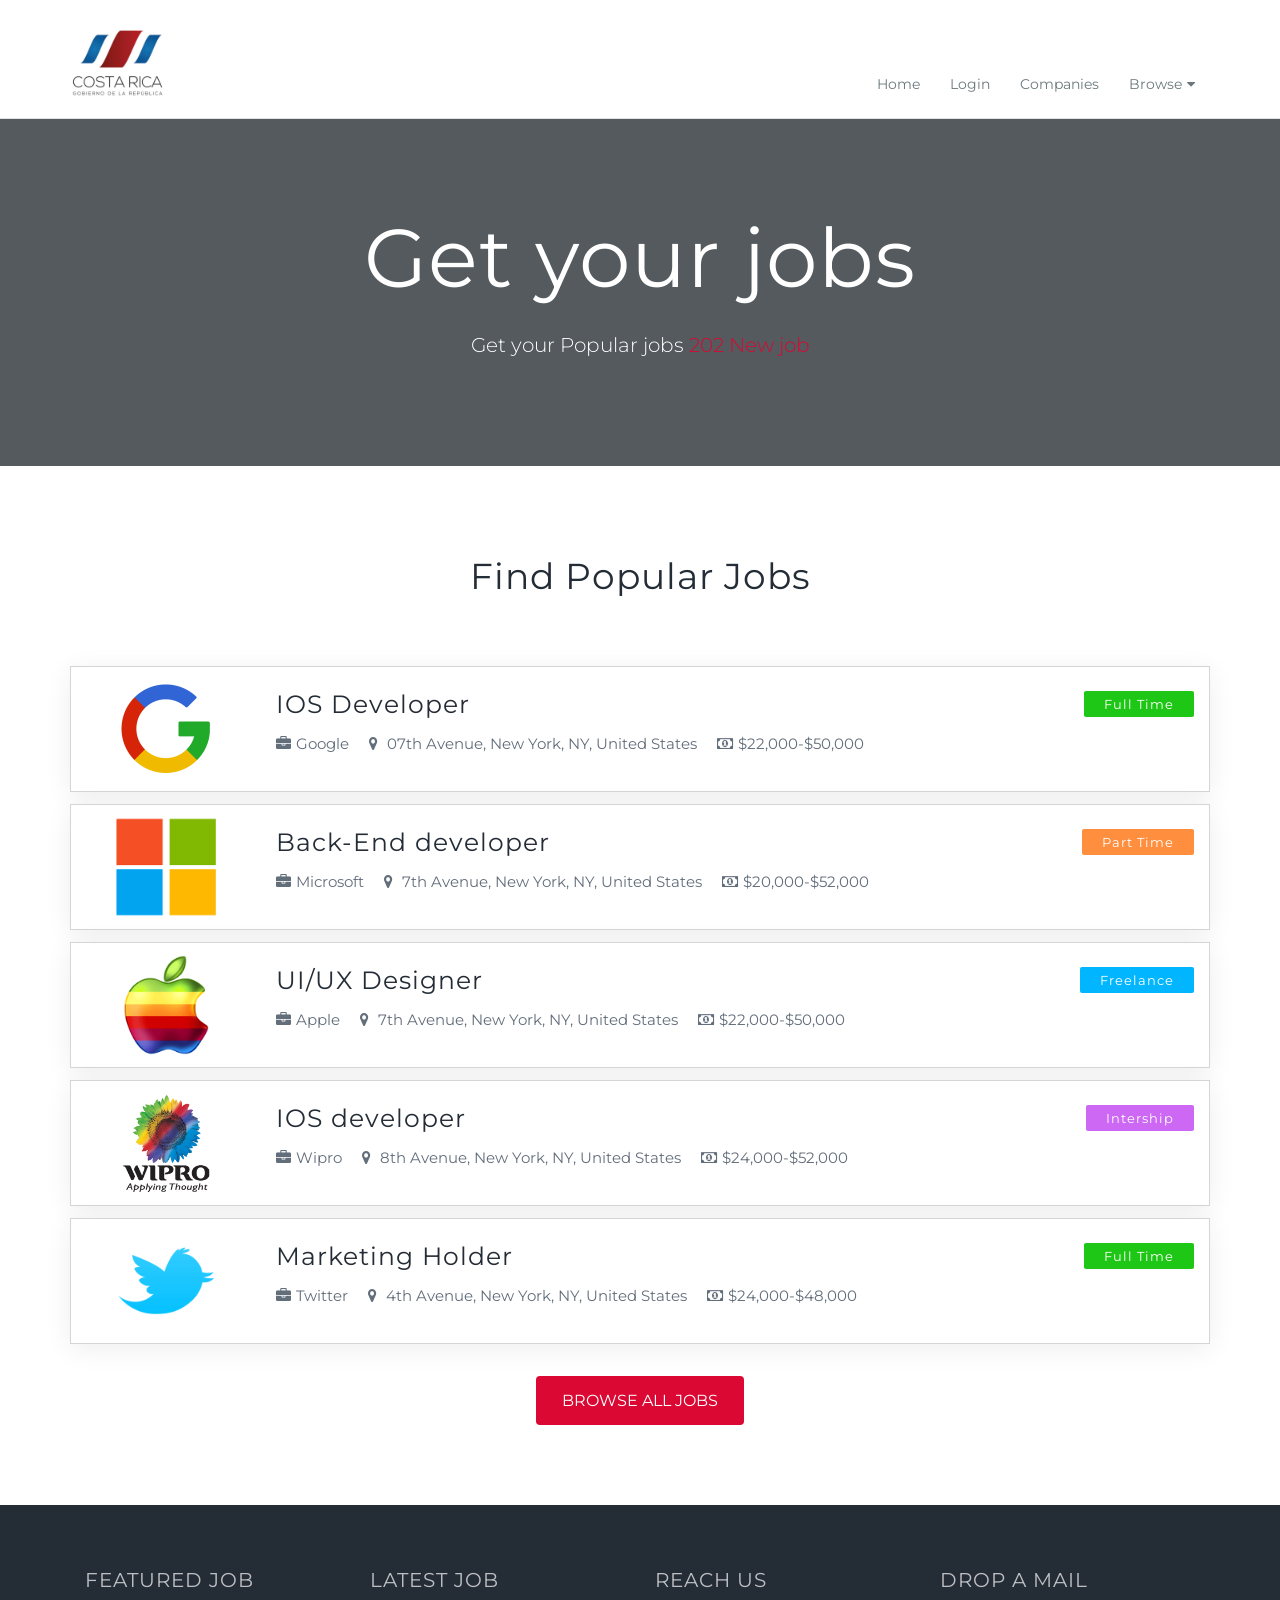
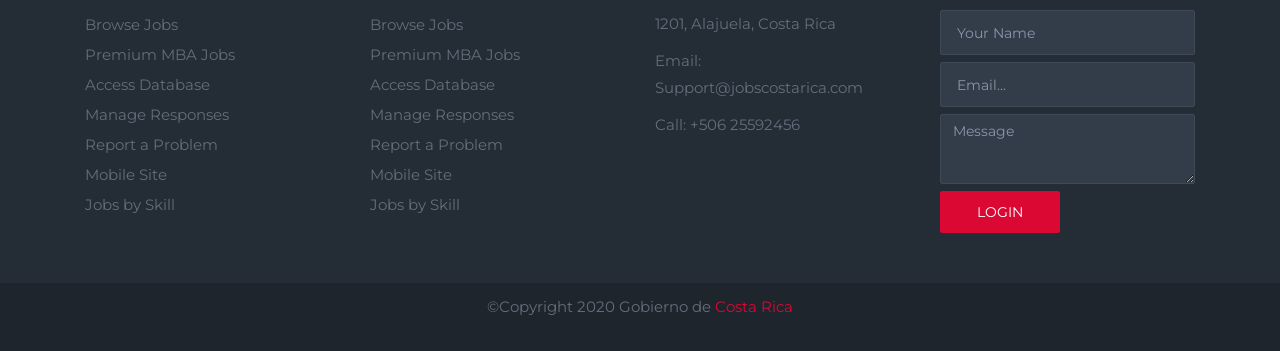
<file: companies.html>
<!doctype html>
<html class="no-js" lang="en">
    <head>
        <meta charset="utf-8">
        <meta http-equiv="X-UA-Compatible" content="IE=edge,chrome=1">
        <title>Trabaje en Costa Rica</title>
        <meta name="description" content="">
        <meta name="viewport" content="width=device-width, initial-scale=1">
		
        <!-- All Plugin Css --> 
		<link rel="stylesheet" href="css/plugins.css">
		
		<!-- Style & Common Css --> 
		<link rel="stylesheet" href="css/common.css">
        <link rel="stylesheet" href="css/main.css">
		<link rel="stylesheet" href="css/newcss.css">

    </head>
	
    <body>
	
		<!-- Navigation Start  -->
		<nav class="navbar navbar-default navbar-sticky bootsnav">

			<div class="container">      
				<!-- Start Header Navigation -->
				<div class="navbar-header">
					<button type="button" class="navbar-toggle" data-toggle="collapse" data-target="#navbar-menu">
						<i class="fa fa-bars"></i>
					</button>
					<a class="navbar-brand" href="index.html"><img src="img/costa_rica_gobierno.jpg" class="logo" alt=""></a>
				</div>
				<!-- End Header Navigation -->

				<!-- Collect the nav links, forms, and other content for toggling -->
				<div class="collapse navbar-collapse" id="navbar-menu">
					<ul class="nav navbar-nav navbar-right" data-in="fadeInDown" data-out="fadeOutUp">
							<li><a href="index.html">Home</a></li> 
							<li><a href="login.html">Login</a></li>
							<li><a href="companies.html">Companies</a></li> 
							<li class="dropdown">
								<a href="#" class="dropdown-toggle" data-toggle="dropdown">Browse</a>
								<ul class="dropdown-menu animated fadeOutUp" style="display: none; opacity: 1;">
									<li class="active"><a href="browse-job.html">Browse Jobs</a></li>
									<li><a href="company-detail.html">Job Detail</a></li>
									<li><a href="resume.html">Resume Detail</a></li>
								</ul>
							</li>
						</ul>
				</div><!-- /.navbar-collapse -->
			</div>   
		</nav>
		<!-- Navigation End  -->
	
    <!-- Main jumbotron for a primary marketing message or call to action -->
	<section class="inner-banner" style="backend:#242c36 url(https://via.placeholder.com/1920x600)no-repeat;">
		<div class="container">
			<div class="caption">
				<h2>Get your jobs</h2>
				<p>Get your Popular jobs <span>202 New job</span></p>
			</div>
		</div>
	</section>
	
	<section class="jobs">
		<div class="container">
			<div class="row heading">
				<h2>Find Popular Jobs</h2>
			</div>
			<div class="companies">
					<div class="company-list">
						<div class="row">
							<div class="col-md-2 col-sm-2">
								<div class="company-logo">
									<img src="img/google.png" class="img-responsive" alt="" />
								</div>
							</div>
							<div class="col-md-10 col-sm-10">
								<div class="company-content">
									<h3>IOS Developer<span class="full-time">Full Time</span></h3>
									<p><span class="company-name"><i class="fa fa-briefcase"></i>Google</span><span class="company-location"><i class="fa fa-map-marker"></i> 07th Avenue, New York, NY, United States</span><span class="package"><i class="fa fa-money"></i>$22,000-$50,000</span></p>
								</div>
							</div>
						</div>
					</div>
					
					<div class="company-list">
						<div class="row">
							<div class="col-md-2 col-sm-2">
								<div class="company-logo">
									<img src="img/microsoft.png" class="img-responsive" alt="" />
								</div>
							</div>
							<div class="col-md-10 col-sm-10">
								<div class="company-content">
									<h3>Back-End developer<span class="part-time">Part Time</span></h3>
									<p><span class="company-name"><i class="fa fa-briefcase"></i>Microsoft</span><span class="company-location"><i class="fa fa-map-marker"></i> 7th Avenue, New York, NY, United States</span><span class="package"><i class="fa fa-money"></i>$20,000-$52,000</span></p>
								</div>
							</div>
						</div>
					</div>
					
					<div class="company-list">
						<div class="row">
							<div class="col-md-2 col-sm-2">
								<div class="company-logo">
									<img src="img/apple.png" class="img-responsive" alt="" />
								</div>
							</div>
							<div class="col-md-10 col-sm-10">
								<div class="company-content">
									<h3>UI/UX Designer<span class="freelance">Freelance</span></h3>
									<p><span class="company-name"><i class="fa fa-briefcase"></i>Apple</span><span class="company-location"><i class="fa fa-map-marker"></i> 7th Avenue, New York, NY, United States</span><span class="package"><i class="fa fa-money"></i>$22,000-$50,000</span></p>
								</div>
							</div>
						</div>
					</div>
					
					<div class="company-list">
						<div class="row">
							<div class="col-md-2 col-sm-2">
								<div class="company-logo">
									<img src="img/wipro.png" class="img-responsive" alt="" />
								</div>
							</div>
							<div class="col-md-10 col-sm-10">
								<div class="company-content">
									<h3>IOS developer<span class="internship">Intership</span></h3>
									<p><span class="company-name"><i class="fa fa-briefcase"></i>Wipro</span><span class="company-location"><i class="fa fa-map-marker"></i> 8th Avenue, New York, NY, United States</span><span class="package"><i class="fa fa-money"></i>$24,000-$52,000</span></p>
								</div>
							</div>
						</div>
					</div>
					
					<div class="company-list">
						<div class="row">
							<div class="col-md-2 col-sm-2">
								<div class="company-logo">
									<img src="img/twitter.png" class="img-responsive" alt="" />
								</div>
							</div>
							<div class="col-md-10 col-sm-10">
								<div class="company-content">
									<h3>Marketing Holder<span class="full-time">Full Time</span></h3>
									<p><span class="company-name"><i class="fa fa-briefcase"></i>Twitter</span><span class="company-location"><i class="fa fa-map-marker"></i> 4th Avenue, New York, NY, United States</span><span class="package"><i class="fa fa-money"></i>$24,000-$48,000</span></p>
								</div>
							</div>
						</div>
					</div>
				</div>
			<div class="row">
				<input type="button" class="btn brows-btn" value="Browse All Jobs" />
			</div>
		</div>
	</section>



		<!-- footer start -->
		<footer>
			<div class="container">
				<div class="col-md-3 col-sm-6">
					<h4>Featured Job</h4>
					<ul>
						<li><a href="#">Browse Jobs</a></li>
						<li><a href="#">Premium MBA Jobs</a></li>
						<li><a href="#">Access Database</a></li>
						<li><a href="#">Manage Responses</a></li>
						<li><a href="#">Report a Problem</a></li>
						<li><a href="#">Mobile Site</a></li>
						<li><a href="#">Jobs by Skill</a></li>
					</ul>
				</div>

				<div class="col-md-3 col-sm-6">
					<h4>Latest Job</h4>
					<ul>
						<li><a href="#">Browse Jobs</a></li>
						<li><a href="#">Premium MBA Jobs</a></li>
						<li><a href="#">Access Database</a></li>
						<li><a href="#">Manage Responses</a></li>
						<li><a href="#">Report a Problem</a></li>
						<li><a href="#">Mobile Site</a></li>
						<li><a href="#">Jobs by Skill</a></li>
					</ul>
				</div>

				<div class="col-md-3 col-sm-6">
					<h4>Reach Us</h4>
					<address>
						<ul>
							<li>1201, Alajuela, Costa Rica<br>
							</li>
							<li>Email: Support@jobscostarica.com</li>
							<li>Call: +506 25592456</li>
						</ul>
					</address>
				</div>

				<div class="col-md-3 col-sm-6">
					<h4>Drop A Mail</h4>
					<form>
						<input type="text" class="form-control input-lg" placeholder="Your Name">
						<input type="text" class="form-control input-lg" placeholder="Email...">
						<textarea class="form-control" placeholder="Message"></textarea>
						<button type="submit" class="btn btn-primary">Login</button>
					</form>
				</div>


			</div>
			<div class="copy-right">
				<p>&copy;Copyright 2020 Gobierno de <a href="https://www.presidencia.go.cr/">Costa Rica</a></p>
			</div>
		</footer>
		 
		<script type="text/javascript" src="js/jquery.min.js"></script>
		<script src="js/bootstrap.min.js"></script>
		<script type="text/javascript" src="js/owl.carousel.min.js"></script>
		<script src="js/bootsnav.js"></script>
		<script src="js/main.js"></script>
    </body>
</html>
</file>
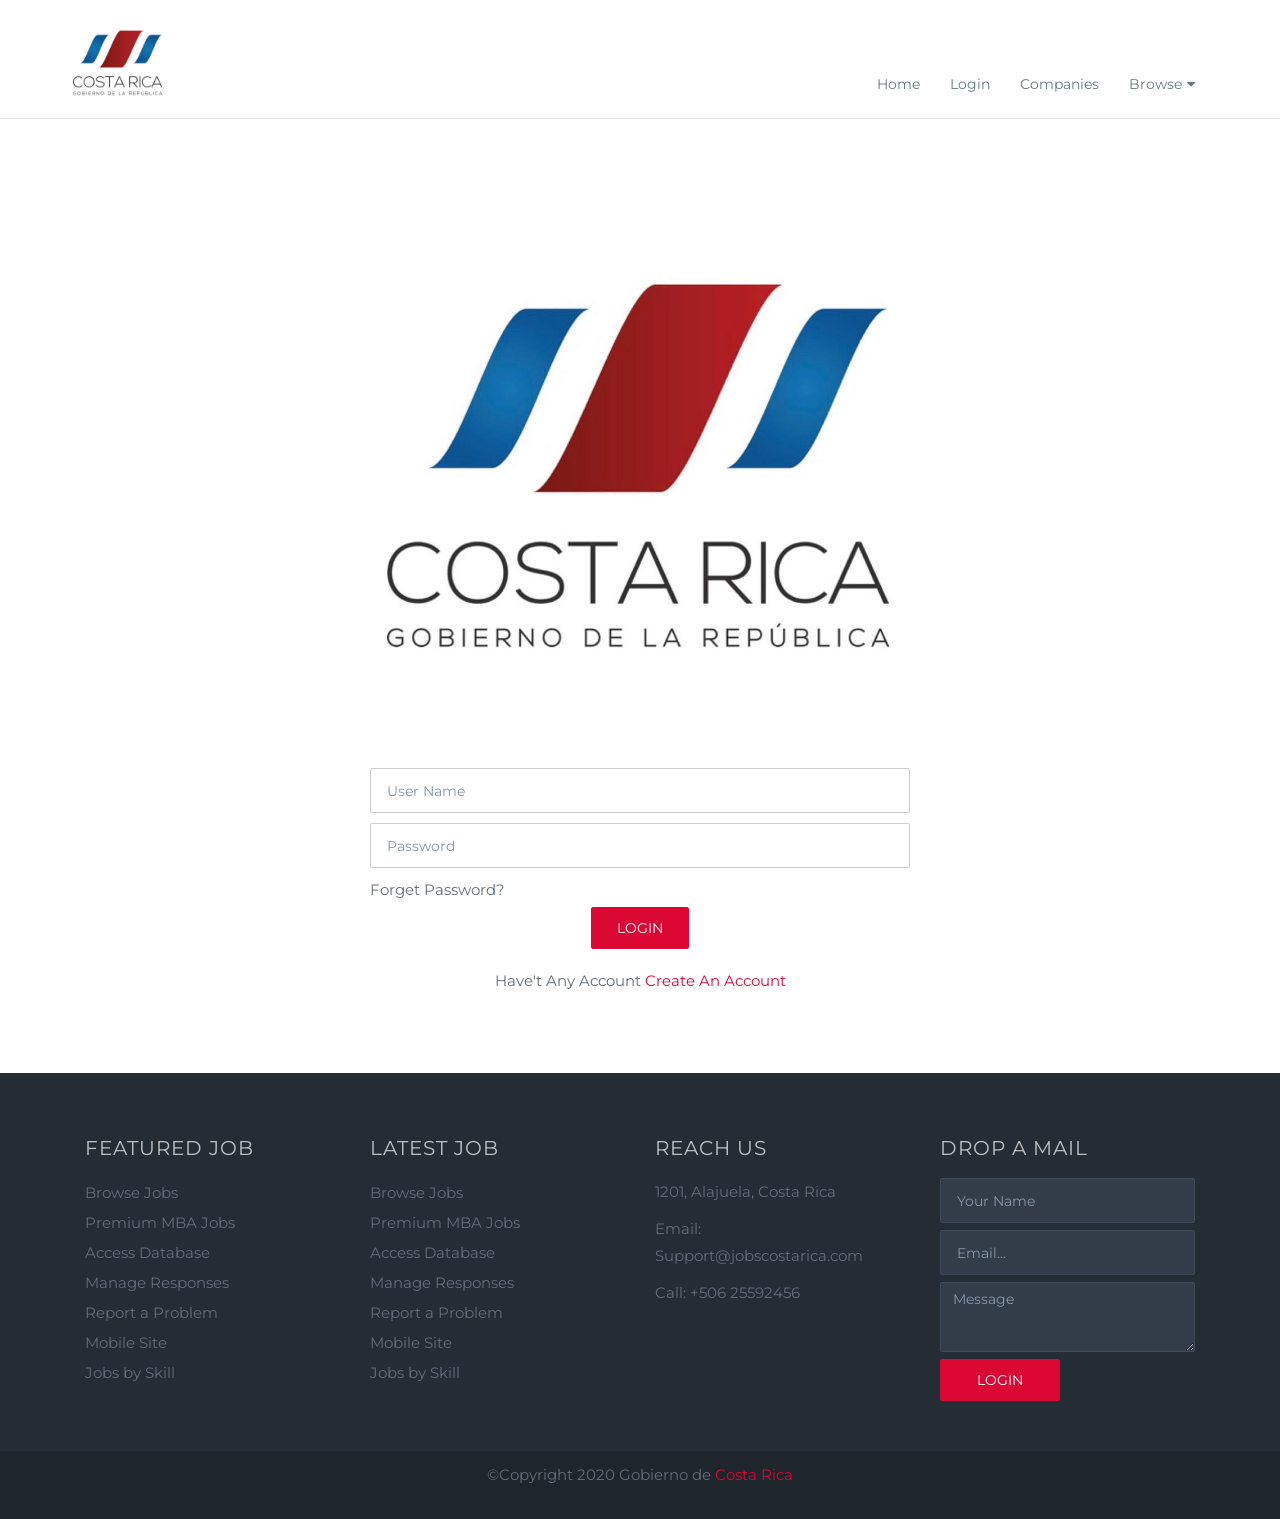
<file: login.html>
<!doctype html>
<html class="no-js" lang="en">
    <head>
        <meta charset="utf-8">
        <meta http-equiv="X-UA-Compatible" content="IE=edge,chrome=1">
        <title>Trabaje en Costa Rica</title>
        <meta name="description" content="">
        <meta name="viewport" content="width=device-width, initial-scale=1">
		
        <!-- All Plugin Css --> 
		<link rel="stylesheet" href="css/plugins.css">
		
		<!-- Style & Common Css --> 
		<link rel="stylesheet" href="css/common.css">
        <link rel="stylesheet" href="css/main.css">
		<link rel="stylesheet" href="css/newcss.css">

    </head>
	
    <body>
	
		<!-- Navigation Start  -->
		<nav class="navbar navbar-default navbar-sticky bootsnav">

			<div class="container">      
				<!-- Start Header Navigation -->
				<div class="navbar-header">
					<button type="button" class="navbar-toggle" data-toggle="collapse" data-target="#navbar-menu">
						<i class="fa fa-bars"></i>
					</button>
					<a class="navbar-brand" href="index.html"><img src="img/costa_rica_gobierno.jpg" class="logo" alt=""></a>
				</div>
				<!-- End Header Navigation -->

				<!-- Collect the nav links, forms, and other content for toggling -->
				<div class="collapse navbar-collapse" id="navbar-menu">
					<ul class="nav navbar-nav navbar-right" data-in="fadeInDown" data-out="fadeOutUp">
							<li><a href="index.html">Home</a></li> 
							<li><a href="login.html">Login</a></li>
							<li><a href="companies.html">Companies</a></li> 
							<li class="dropdown">
								<a href="#" class="dropdown-toggle" data-toggle="dropdown">Browse</a>
								<ul class="dropdown-menu animated fadeOutUp" style="display: none; opacity: 1;">
									<li class="active"><a href="browse-job.html">Browse Jobs</a></li>
									<li><a href="company-detail.html">Job Detail</a></li>
									<li><a href="resume.html">Resume Detail</a></li>
								</ul>
							</li>
						</ul>
				</div><!-- /.navbar-collapse -->
			</div>   
		</nav>
		<!-- Navigation End  -->
		
		<!-- login section start -->
		<section class="login-wrapper">
			<div class="container">
				<div class="col-md-6 col-sm-8 col-md-offset-3 col-sm-offset-2">
					<form>
						<img class="img-responsive" alt="logo" src="img/costa_rica_gobierno.jpg">
						<input type="text" class="form-control input-lg" placeholder="User Name">
						<input type="password" class="form-control input-lg" placeholder="Password">
						<label><a href="">Forget Password?</a></label>
						<button type="submit" class="btn btn-primary">Login</button>
						<p>Have't Any Account <a href="">Create An Account</a></p>
					</form>
				</div>
			</div>
		</section>
		<!-- login section End -->	
		
		<!-- footer start -->
		<footer>
			<div class="container">
				<div class="col-md-3 col-sm-6">
					<h4>Featured Job</h4>
					<ul>
						<li><a href="#">Browse Jobs</a></li>
						<li><a href="#">Premium MBA Jobs</a></li>
						<li><a href="#">Access Database</a></li>
						<li><a href="#">Manage Responses</a></li>
						<li><a href="#">Report a Problem</a></li>
						<li><a href="#">Mobile Site</a></li>
						<li><a href="#">Jobs by Skill</a></li>
					</ul>
				</div>

				<div class="col-md-3 col-sm-6">
					<h4>Latest Job</h4>
					<ul>
						<li><a href="#">Browse Jobs</a></li>
						<li><a href="#">Premium MBA Jobs</a></li>
						<li><a href="#">Access Database</a></li>
						<li><a href="#">Manage Responses</a></li>
						<li><a href="#">Report a Problem</a></li>
						<li><a href="#">Mobile Site</a></li>
						<li><a href="#">Jobs by Skill</a></li>
					</ul>
				</div>

				<div class="col-md-3 col-sm-6">
					<h4>Reach Us</h4>
					<address>
						<ul>
							<li>1201, Alajuela, Costa Rica<br>
							</li>
							<li>Email: Support@jobscostarica.com</li>
							<li>Call: +506 25592456</li>
						</ul>
					</address>
				</div>

				<div class="col-md-3 col-sm-6">
					<h4>Drop A Mail</h4>
					<form>
						<input type="text" class="form-control input-lg" placeholder="Your Name">
						<input type="text" class="form-control input-lg" placeholder="Email...">
						<textarea class="form-control" placeholder="Message"></textarea>
						<button type="submit" class="btn btn-primary">Login</button>
					</form>
				</div>


			</div>
			<div class="copy-right">
				<p>&copy;Copyright 2020 Gobierno de <a href="https://www.presidencia.go.cr/">Costa Rica</a></p>
			</div>
		</footer>
		 
		<script type="text/javascript" src="js/jquery.min.js"></script>
		<script src="js/bootstrap.min.js"></script>
		<script type="text/javascript" src="js/owl.carousel.min.js"></script>
		<script src="js/bootsnav.js"></script>
		<script src="js/main.js"></script>
    </body>
</html>
</file>
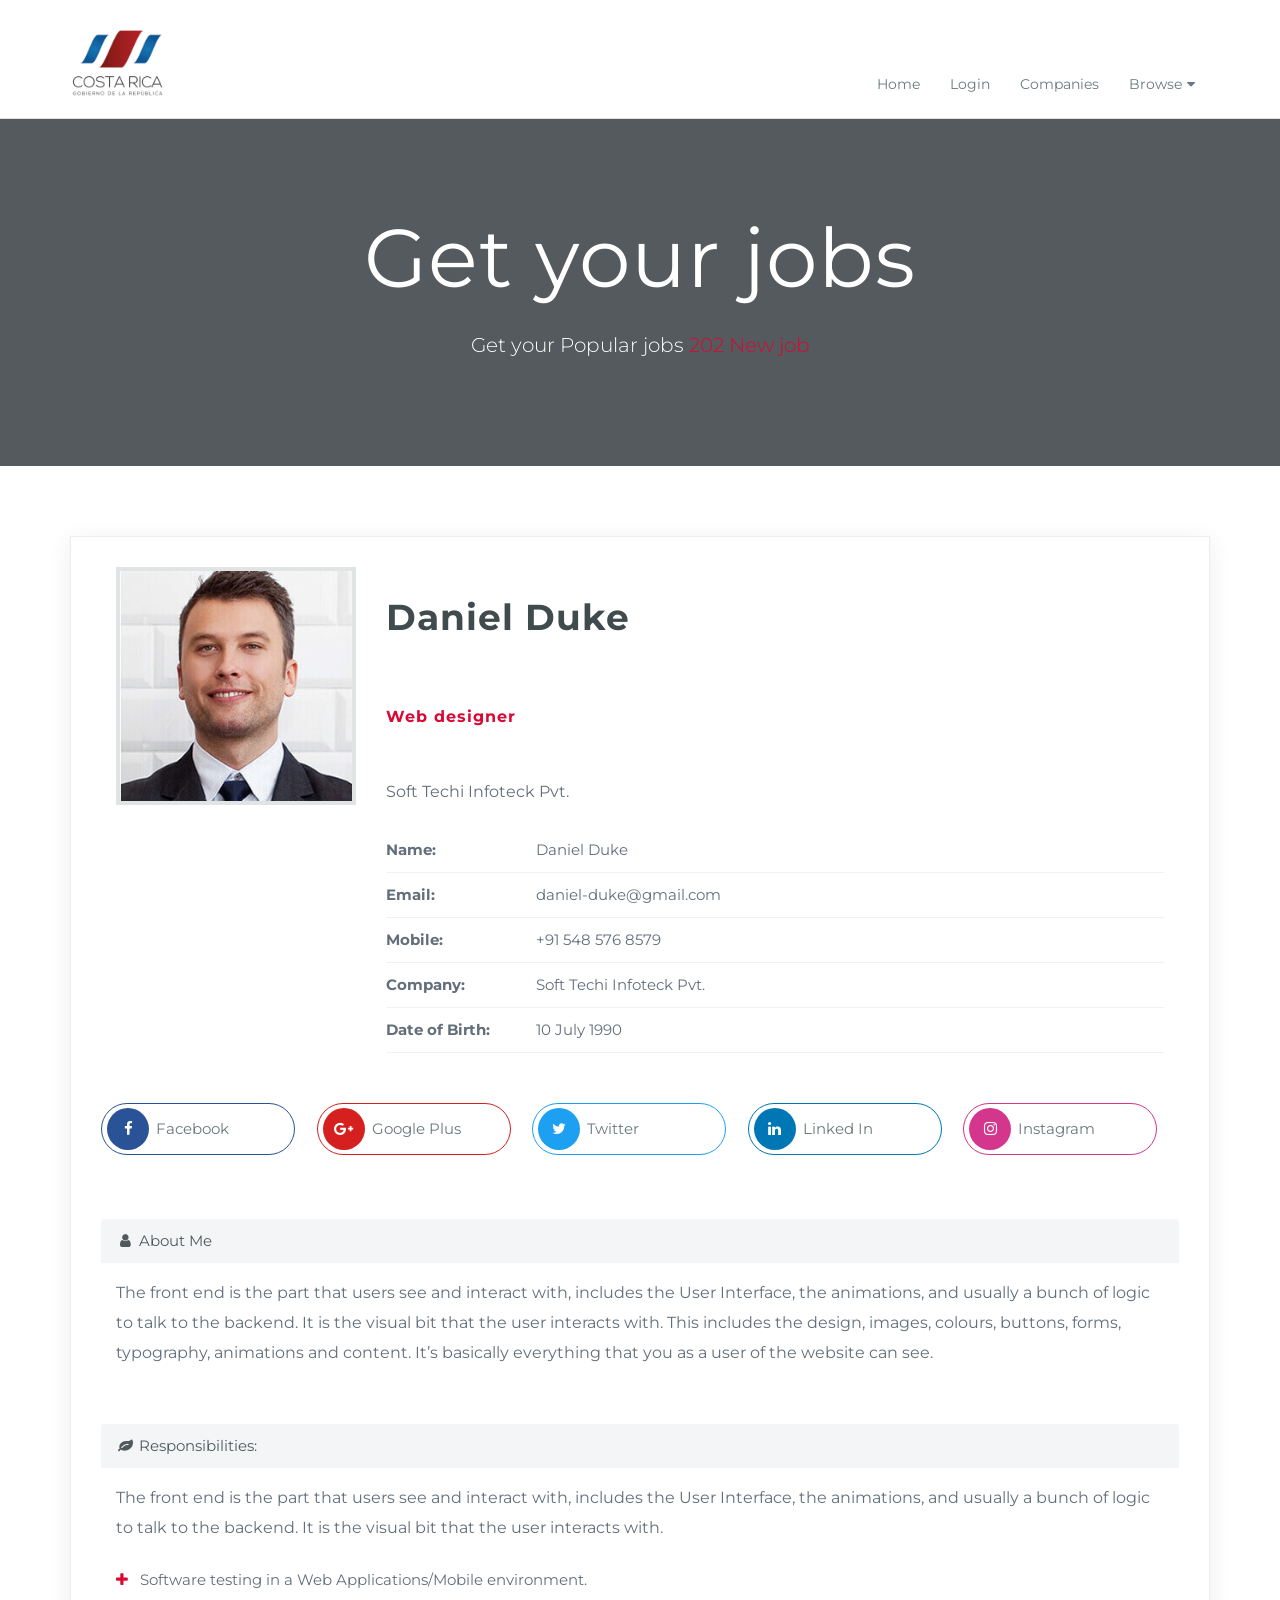
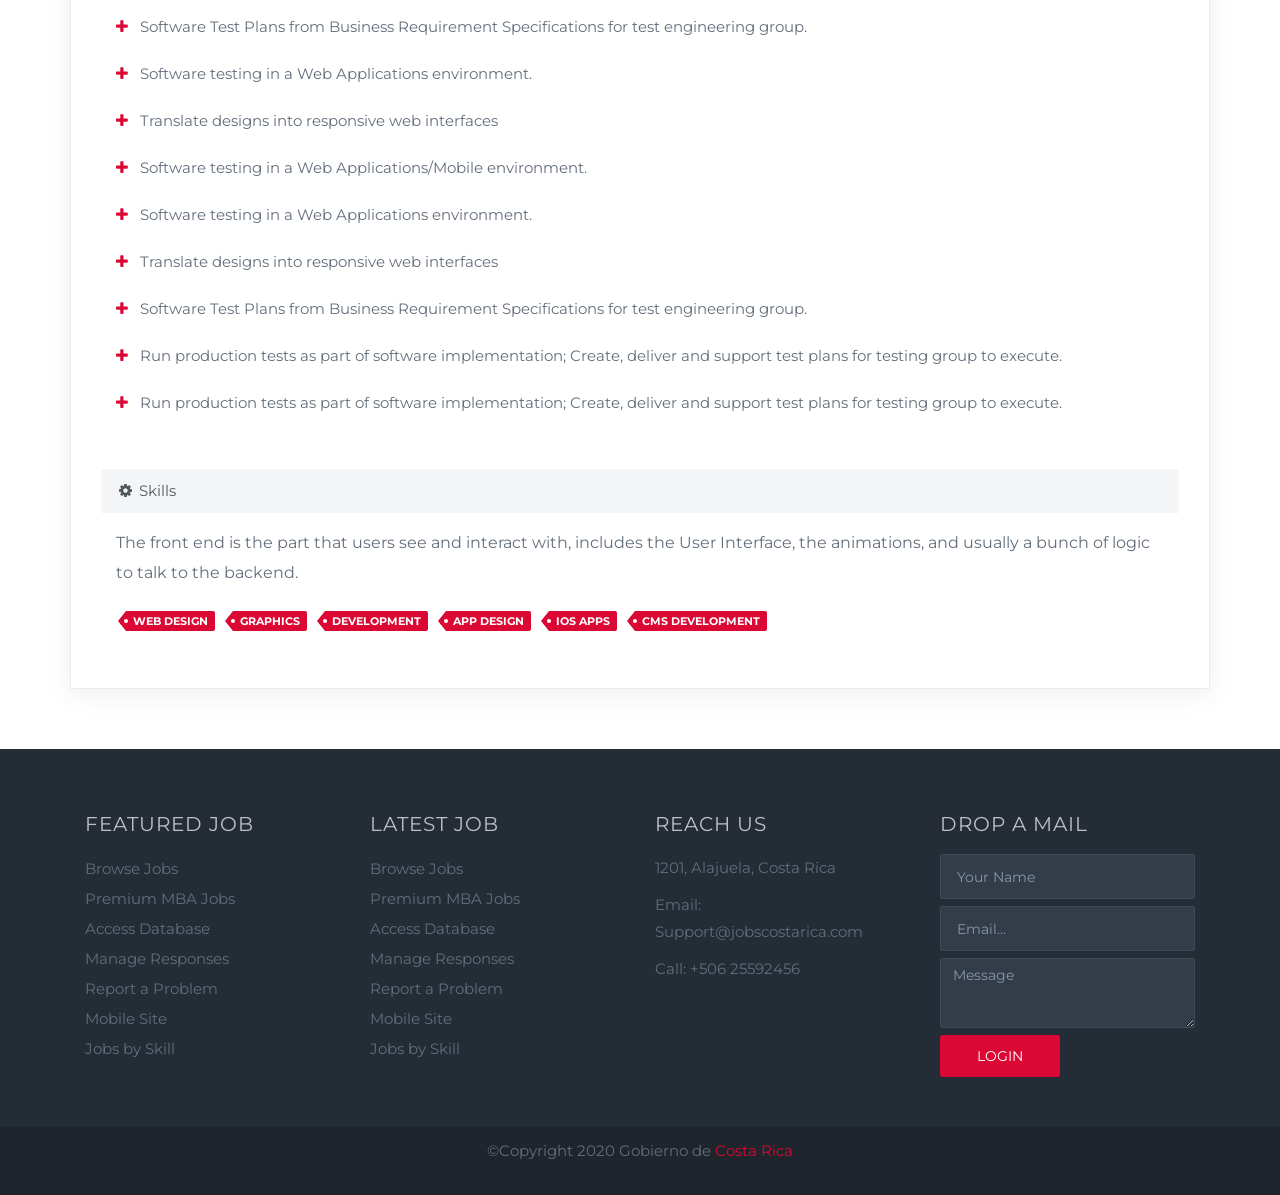
<file: resume.html>
<!doctype html>
<html class="no-js" lang="en">
    <head>
        <meta charset="utf-8">
        <meta http-equiv="X-UA-Compatible" content="IE=edge,chrome=1">
        <title>Trabaje en Costa Rica</title>
        <meta name="description" content="">
        <meta name="viewport" content="width=device-width, initial-scale=1">
		
        <!-- All Plugin Css --> 
		<link rel="stylesheet" href="css/plugins.css">
		
		<!-- Style & Common Css --> 
		<link rel="stylesheet" href="css/common.css">
        <link rel="stylesheet" href="css/main.css">
		<link rel="stylesheet" href="css/newcss.css">

    </head>
	
    <body>

		<!-- Navigation Start  -->
		<nav class="navbar navbar-default navbar-sticky bootsnav">

			<div class="container">      
				<!-- Start Header Navigation -->
				<div class="navbar-header">
					<button type="button" class="navbar-toggle" data-toggle="collapse" data-target="#navbar-menu">
						<i class="fa fa-bars"></i>
					</button>
					<a class="navbar-brand" href="index.html"><img src="img/costa_rica_gobierno.jpg" class="logo" alt=""></a>
				</div>
				<!-- End Header Navigation -->

				<!-- Collect the nav links, forms, and other content for toggling -->
				<div class="collapse navbar-collapse" id="navbar-menu">
					<ul class="nav navbar-nav navbar-right" data-in="fadeInDown" data-out="fadeOutUp">
							<li><a href="index.html">Home</a></li> 
							<li><a href="login.html">Login</a></li>
							<li><a href="companies.html">Companies</a></li> 
							<li class="dropdown">
								<a href="#" class="dropdown-toggle" data-toggle="dropdown">Browse</a>
								<ul class="dropdown-menu animated fadeOutUp" style="display: none; opacity: 1;">
									<li class="active"><a href="browse-job.html">Browse Jobs</a></li>
									<li><a href="company-detail.html">Job Detail</a></li>
									<li><a href="resume.html">Resume Detail</a></li>
								</ul>
							</li>
						</ul>
				</div><!-- /.navbar-collapse -->
			</div>   
		</nav>
		<!-- Navigation End  -->

		<!-- Main jumbotron for a primary marketing message or call to action -->
		<section class="inner-banner" style="backend:#242c36 url(https://via.placeholder.com/1920x600)no-repeat;">
			<div class="container">
				<div class="caption">
					<h2>Get your jobs</h2>
					<p>Get your Popular jobs <span>202 New job</span></p>
				</div>
			</div>
		</section>


		<section class="profile-detail">
			<div class="container">
				<div class="col-md-12">
					<div class="row">
						<div class="basic-information">
							<div class="col-md-3 col-sm-3">
							 <img src="img/user.jpg" alt="" class="img-responsive">
							</div>
							<div class="col-md-9 col-sm-9">
								<div class="profile-content">
										<h2>Daniel Duke<span>Web designer</span></h2>
										<p>Soft Techi Infoteck Pvt.</p>
										<ul class="information">
											<li><span>Name:</span>Daniel Duke</li>
											<li><span>Email:</span>daniel-duke@gmail.com</li>
											<li><span>Mobile:</span>+91 548 576 8579</li>
											<li><span>Company:</span>Soft Techi Infoteck Pvt.</li>
											<li><span>Date of Birth:</span>10 July 1990</li>
										</ul>
									</div>
								</div>
							<ul class="social">
								<li><a href="" class="facebook"><i class="fa fa-facebook"></i>Facebook</a></li>
								<li><a href="" class="google"><i class="fa fa-google-plus"></i>Google Plus</a></li>
								<li><a href="" class="twitter"><i class="fa fa-twitter"></i>Twitter</a></li>
								<li><a href="" class="linkedin"><i class="fa fa-linkedin"></i>Linked In</a></li>
								<li><a href="" class="instagram"><i class="fa fa-instagram"></i>Instagram</a></li>
							</ul>
							<div class="panel panel-default">
								<div class="panel-heading">
									<i class="fa fa-user fa-fw"></i> About Me
								</div>
													<!-- /.panel-heading -->
								<div class="panel-body">
								<p>The front end is the part that users see and interact with, includes the User Interface, the animations, and usually a bunch of logic to talk to the backend. It is the visual bit that the user interacts with. This includes the design, images, colours, buttons, forms, typography, animations and content. It’s basically everything that you as a user of the website can see.</p>	
								</div>
							</div>
							
							<div class="panel panel-default">
								<div class="panel-heading">
									<i class="fa fa-leaf fa-fw"></i> Responsibilities:
								</div>
													<!-- /.panel-heading -->
								<div class="panel-body">
								<p>The front end is the part that users see and interact with, includes the User Interface, the animations, and usually a bunch of logic to talk to the backend. It is the visual bit that the user interacts with.</p>	
								<ul>
									<li>Software testing in a Web Applications/Mobile environment.</li>
									<li>Software Test Plans from Business Requirement Specifications for test engineering group.</li>
									<li>Software testing in a Web Applications environment.</li>
									<li>Translate designs into responsive web interfaces</li>
									<li>Software testing in a Web Applications/Mobile environment.</li>
									<li>Software testing in a Web Applications environment.</li>
									<li>Translate designs into responsive web interfaces</li>
									<li>Software Test Plans from Business Requirement Specifications for test engineering group.</li>
									<li>Run production tests as part of software implementation; Create, deliver and support test plans for testing group to execute.</li>
									<li>Run production tests as part of software implementation; Create, deliver and support test plans for testing group to execute.</li>
								</ul>
								</div>
							</div>
							
							<div class="panel panel-default">
								<div class="panel-heading">
									<i class="fa fa-cog fa-fw"></i> Skills
								</div>
													<!-- /.panel-heading -->
								<div class="panel-body">
								<p>The front end is the part that users see and interact with, includes the User Interface, the animations, and usually a bunch of logic to talk to the backend.</p>	
								<span class="service-tag">Web Design</span>
								<span class="service-tag">Graphics</span>
								<span class="service-tag">Development</span>
								<span class="service-tag">App design</span>
								<span class="service-tag">IOS Apps</span>
								<span class="service-tag">CMS Development</span>
								</div>
							</div>
						</div>
					</div>
				</div>
			</div>
		</section>

		<!-- footer start -->
		<footer>
			<div class="container">
				<div class="col-md-3 col-sm-6">
					<h4>Featured Job</h4>
					<ul>
						<li><a href="#">Browse Jobs</a></li>
						<li><a href="#">Premium MBA Jobs</a></li>
						<li><a href="#">Access Database</a></li>
						<li><a href="#">Manage Responses</a></li>
						<li><a href="#">Report a Problem</a></li>
						<li><a href="#">Mobile Site</a></li>
						<li><a href="#">Jobs by Skill</a></li>
					</ul>
				</div>

				<div class="col-md-3 col-sm-6">
					<h4>Latest Job</h4>
					<ul>
						<li><a href="#">Browse Jobs</a></li>
						<li><a href="#">Premium MBA Jobs</a></li>
						<li><a href="#">Access Database</a></li>
						<li><a href="#">Manage Responses</a></li>
						<li><a href="#">Report a Problem</a></li>
						<li><a href="#">Mobile Site</a></li>
						<li><a href="#">Jobs by Skill</a></li>
					</ul>
				</div>

				<div class="col-md-3 col-sm-6">
					<h4>Reach Us</h4>
					<address>
						<ul>
							<li>1201, Alajuela, Costa Rica<br>
							</li>
							<li>Email: Support@jobscostarica.com</li>
							<li>Call: +506 25592456</li>
						</ul>
					</address>
				</div>

				<div class="col-md-3 col-sm-6">
					<h4>Drop A Mail</h4>
					<form>
						<input type="text" class="form-control input-lg" placeholder="Your Name">
						<input type="text" class="form-control input-lg" placeholder="Email...">
						<textarea class="form-control" placeholder="Message"></textarea>
						<button type="submit" class="btn btn-primary">Login</button>
					</form>
				</div>


			</div>
			<div class="copy-right">
				<p>&copy;Copyright 2020 Gobierno de <a href="https://www.presidencia.go.cr/">Costa Rica</a></p>
			</div>
		</footer>
		 
		<script type="text/javascript" src="js/jquery.min.js"></script>
		<script src="js/bootstrap.min.js"></script>
		<script type="text/javascript" src="js/owl.carousel.min.js"></script>
		<script src="js/bootsnav.js"></script>
		<script src="js/main.js"></script>
    </body>
</html>
</file>
<file: css/main.css>
/*------------------------------------------------------------------

Project:	Jober Desk
Version:	1.0
Last change:	7/08/17
Primary use:	Online Job Portal Theme
-------------------------------------------------------------------*/
@import url('https://fonts.googleapis.com/css?family=Montserrat:300,300i,400,400i,500,600,700');

/* ==========================================================================
   Author's custom styles
   ========================================================================== */
body {
    background: #ffffff;
    font-family: 'Montserrat', sans-serif;
    font-size: 15px;
    color: #636e7b;
}

section {
    padding: 70px 0px 60px 0px;
}

h1, h2, h3, h4, h5, h6 {
    color: #242c36;
    margin: 0 0 15px 0;
    letter-spacing: 1px;
    font-weight: bold;
}

.dark {
    background: #f4f5f7;
}

.form-control {
    border: 1px solid #ccc;
    border-radius: 2px;
    height: 45px;
    margin-bottom: 10px;
    box-shadow: none;
    font-size: 14px;
}

.btn-primary, .btn-primary:hover, .btn-primary:focus, .btn-primary.focus, .btn-primary:active, .btn-primary.active, .open > .dropdown-toggle.btn-primary {
    color: #fff;
    background-color: #da0833;
    border-color: #da0833;
    text-transform: uppercase;
    border-radius: 2px;
    box-shadow: none;
    padding: 10px 25px;
}

.form-control::-moz-placeholder {
    color: #8796a9;
    opacity: 1
}

.form-control:-ms-input-placeholder {
    color: #8796a9
}

.form-control::-webkit-input-placeholder {
    color: #8796a9
}

/*---------------Navigation Start-----------------*/
nav.navbar.bootsnav ul.nav > li > a {
    color: #6b797c;
    font-weight: 400;
    font-size: 14.2px;
    font-family: 'Montserrat', sans-serif;
    background-color: transparent !important;
}

nav.navbar.bootsnav ul.nav > li > a:hover {
    color: #da0833;
}

nav.navbar.bootsnav ul.nav > li.active > a {
    color: #da0833;
}

@media (min-width: 1024px) {
    nav.navbar li.dropdown ul.dropdown-menu {
        border-top: solid 5px #da0833 !important;
    }
}

/*-------------------Banner Start-----------------------*/
.main-banner {
    background-size: cover !important;
    background-position: center !important;
    padding: 14% 0;
    position: relative;
    text-align: center;
    color: #ffffff;
    margin: 0;
}

.main-banner .caption {
    position: relative;
}

.main-banner h2 {
    color: #ffffff;
    font-weight: 400;
    display: block;
    margin-bottom: 25px;
}

.main-banner:before {
    content: "";
    display: block;
    top: 0;
    bottom: 0;
    left: 0;
    right: 0;
    position: absolute;
    background: rgba(12, 20, 25, 0.3);
}

fieldset {
    margin-top: 52px;
    background: rgba(255, 255, 255, 0.3);
    padding: 20px 20px 10px 20px;
}

fieldset .no-pad {
    margin: 0;
    padding: 0;
}

.main-banner fieldset select.selectpicker, .main-banner fieldset .form-control, .main-banner fieldset .seub-btn {
    width: 100%;
    color: #6b797c;
    padding: 19px 15px;
    border: none;
    border-radius: 0;
    height: auto;
    line-height: 1.5;
    font-size: 16px;
    height: 60px;
}

.main-banner fieldset select.selectpicker:focus, .main-banner fieldset .form-control:focus, .main-banner fieldset .seub-btn:focus {
    outline: none;
}

.main-banner fieldset .border-right {
    border-right: 1px solid rgba(107, 121, 124, 0.3) !important;
}

.main-banner .btn.seub-btn {
    background: #da0833;
    color: #ffffff;
    text-transform: uppercase;
    font-size: 18px;
    text-shadow: none;
    line-height: 1.2;
}

/*--------------------Default Page Header-----------------------*/
.jumbotron {
    background: url(../img/background.jpg);
    background-size: cover;
    background-position: center;
    padding: 13% 0;
    position: relative;
    text-align: center;
    color: #ffffff;
    margin: 0;
}

.jumbotron:before {
    content: "";
    display: block;
    top: 0;
    bottom: 0;
    left: 0;
    right: 0;
    position: absolute;
    background: rgba(12, 20, 25, 0.5);
}

.user-img {
    max-width: 220px;
    position: relative;
    margin: 0 auto;
}

.jumbotron img {
    display: table;
    max-width: 200px;
    border-radius: 50%;
    margin: 0 auto;
    position: relative;
    border: 6px solid rgba(255, 255, 255, 0.8);
}

.caption.bott {
    margin-bottom: 80px;
}

.notify {
    position: relative;
    margin-top: -5px;
}

.notify .ring {
    position: absolute;
    top: -20px;
    left: 50px;
    height: 25px;
    width: 25px;
    z-index: 10;
    border: 5px solid #da0833;
    border-radius: 100%;
    -moz-animation: ring 1s ease-in;
    -moz-animation-iteration-count: infinite;
    -o-animation: ring 1s ease-in;
    -o-animation-iteration-count: infinite;
    -webkit-animation: ring 1s ease-in;
    -webkit-animation-iteration-count: infinite;
    animation-iteration-count: infinite;
}

.notify .ring-point {
    width: 6px;
    height: 6px;
    -webkit-border-radius: 30px;
    -moz-border-radius: 30px;
    border-radius: 100%;
    background-color: #da0833;
    position: absolute;
    left: 59px;
    top: -10px;
}

@-moz-keyframes ring {
    0% {
        -moz-transform: scale(0);
        opacity: 0
    }
    25% {
        -moz-transform: scale(.1);
        opacity: .1
    }
    50% {
        -moz-transform: scale(.5);
        opacity: .3
    }
    75% {
        -moz-transform: scale(.8);
        opacity: .5
    }
    100% {
        -moz-transform: scale(1);
        opacity: 0
    }
}

@-webkit-keyframes ring {
    0% {
        -webkit-transform: scale(0);
        opacity: 0
    }
    25% {
        -webkit-transform: scale(.1);
        opacity: .1
    }
    50% {
        -webkit-transform: scale(.5);
        opacity: .3
    }
    75% {
        -webkit-transform: scale(.8);
        opacity: .5
    }
    100% {
        -webkit-transform: scale(1);
        opacity: 0
    }
}

.jumbotron h4 {
    font-size: 28px;
    margin-top: 12px;
    margin-bottom: 10px;
    position: relative;
    color: #ffffff;
}

.jumbotron p {
    font-size: 17px;
    position: relative;
}

.jumbotron p span {
    font-size: 14px;
    color: #13ad00;
}

.basic-information {
    position: relative;
    z-index: 1;
    background-color: #fff;
    padding: 30px 30px 20px;
    -webkit-box-shadow: 0 5px 25px 0 rgba(0, 0, 0, .07);
    box-shadow: 0 5px 25px 0 rgba(0, 0, 0, .07);
    border: 1px solid #eaecf1;
    display: table;
    width: 100%;
}

.profile-detail img {
    border: 4px solid rgba(107, 121, 124, 0.2);
}

.basic-information h2 {
    margin: 0;
    margin-bottom: 10px;
    color: #404b4d;
}

.basic-information h2 span {
    color: #da0833;
    font-size: 15.5px;
    display: block;
}

.basic-information p {
    font-size: 17px;
}

.information {
    margin: 0;
    padding: 0;
}

.information li {
    display: block;
    padding: 10px 0;
    font-size: 15.5;
    list-style: none;
    border-bottom: 1px solid rgba(107, 121, 124, 0.1);
}

.information li span {
    display: inline-block;
    font-weight: bold;
    width: 150px;
}

.social {
    margin: 0;
    padding: 50px 0;
    display: inline-block;
    width: 100%;
}

.social li {
    list-style: none;
    float: left;
    margin-bottom: 7px;
}

.social li a {
    font-size: 15px;
    color: #6b797c;
}

.social li:hover a, .social li:focus a {
    text-decoration: none;
}

a.facebook {
    border: 1px solid #295396;
    width: 90%;
    display: inline-block;
    padding: 4px 5px;
    border-radius: 50px;
}

a.google {
    border: 1px solid #d6201f;
    width: 90%;
    display: inline-block;
    padding: 4px 5px;
    border-radius: 50px;
}

a.twitter {
    border: 1px solid #1da0f2;
    width: 90%;
    display: inline-block;
    padding: 4px 5px;
    border-radius: 50px;
}

a.linkedin {
    border: 1px solid #0077b5;
    width: 90%;
    display: inline-block;
    padding: 4px 5px;
    border-radius: 50px;
}

a.instagram {
    border: 1px solid #d3368c;
    width: 90%;
    display: inline-block;
    padding: 4px 5px;
    border-radius: 50px;
}

.social li i {
    width: 42px;
    height: 42px;
    border-radius: 50%;
    color: #ffffff;
    line-height: 42px;
    text-align: center;
    margin-right: 7px;
}

.social li .facebook i {
    background: #295396;
}

.social li .google i {
    background: #d6201f;
}

.social li .twitter i {
    background: #1da0f2;
}

.social li .linkedin i {
    background: #0077b5;
}

.social li .instagram i {
    background: #d3368c;;
}

.panel {
    -webkit-box-shadow: 0 1px 2px rgba(0, 0, 0, .05);
    box-shadow: none;
    border: none;
}

.panel-default > .panel-heading {
    background: #f4f5f7;
    box-shadow: none;
    border: none;
    color: #505a5d;
}

.basic-information p {
    font-size: 16px;
    line-height: 1.9;
}

.service-tag {
    background-color: #da0833;
    border-radius: 0 2px 2px 0;
    color: #fff;
    display: inline-block;
    font-size: 11px;
    font-weight: 700;
    line-height: 1.2727272727;
    margin: 2px 4px 2px 10px;
    padding: 3px 7px;
    position: relative;
    text-transform: uppercase;
}

.service-tag:after {
    background-color: #fff;
    border-radius: 50%;
    content: "";
    height: 4px;
    position: absolute;
    top: 8px;
    left: -2px;
    width: 4px;
}

.service-tag:before {
    border-top: 10px solid transparent;
    border-right: 8px solid #da0833;
    border-bottom: 10px solid transparent;
    content: "";
    height: 0;
    position: absolute;
    top: 0;
    left: -8px;
    width: 0;
}

.panel-body ul {
    margin: 0;
    padding: 0;
    margin-top: 20px;
}

.panel-body ul li {
    list-style: none;
    line-height: 1.7;
    padding: 0 0 6px 10px;
    margin: 10px 0;
    margin-left: 16px;
}

.panel-body ul li:before {
    display: inline-block;
    font: normal normal normal 14px/1 FontAwesome;
    font-size: inherit;
    text-rendering: auto;
    -webkit-font-smoothing: antialiased;
    content: "\f067";
    color: #da0833;
    padding: 8px 12px 8px 5px;
    margin-left: -31px;
}

/*----------------------------Features Style-------------------------*/
.features-content {
    border: 1px solid #f4f5f7;
    padding: 20px 15px;
    text-align: center;
    border-radius: 5px;
    margin-bottom: 30px;
    box-shadow: 0px 0px 10px 0px rgba(107, 121, 124, 0.2);
}

.features-content h3 {
    font-weight: 400;
    color: #475052;
    font-size: 18px;
    text-transform: uppercase;
    margin-bottom: 0;
}

.features-content p {
    font-weight: 300;
    color: #6b797c;
    line-height: 1.8;
    font-size: 14px;
}

.features-content span {
    font-size: 45px;
    margin-bottom: 25px;
    color: #da0833;
}

/*--------------------Style for Browse Job----------------------*/
.jobs .row {
    margin: 0;
}

.heading {
    text-align: center;
    margin-bottom: 30px;
}

.heading h2 {
    font-weight: 400;
    margin-bottom: 10px;
}

.heading p {
    font-weight: 300;
    font-size: 17px;
}

.companies {
    margin-top: 30px;
}

.company-logo {
    display: table;
    width: 100%;
}

.company-logo img {
    margin: 0 auto;
    max-width: 100px
}

.company-content {
}

.company-content h3 {
    font-size: 25px;
    font-weight: 400;
    margin-bottom: 10px;
    margin-top: 7px;
}

.company-content h3 span {
    font-size: 13px;
    padding: 2px 20px;
    float: right;
    text-align: center;
    color: #ffffff;
    margin-top: 5px;
    display: inline-block;
    line-height: 1.7;
    border-radius: 2px;
}

.company-content p span {
    font-size: 15px;
    margin-right: 20px;
    margin-bottom: 10px;
}

.company-content p span i {
    font-size: 15px;
    margin-right: 5px;
}

.company-list {
    background: #ffffff;
    margin: 12px 0;
    padding: 12px 0 12px 0;
    border: 1px solid #f4f5f7;
    -webkit-box-shadow: 0px 0px 10px 0px rgba(107, 121, 124, 0.2);
    box-shadow: 0px 0px 10px 0px rgba(107, 121, 124, 0.2);
}

.company-content h3 .full-time {
    background: #1ec715;
}

.company-content h3 .freelance {
    background: #01b5ff;
}

.company-content h3 .internship {
    background: #cc68f3;
}

.company-content h3 .part-time {
    background: #ff8f3e;
}

.brows-btn {
    background: #da0833;
    color: #ffffff;
    text-transform: uppercase;
    font-size: 16px;
    display: table;
    text-shadow: none;
    line-height: 1.2;
    margin: 20px auto;
    font-weight: 400;
    padding: 14px 25px;
}

/*--------------------Style for Job Filter----------------------*/
.jobs {
    padding: 60px 0;
}

.jobs .row {
    margin: 0;
}

.heading {
    text-align: center;
    margin-bottom: 30px;
}

.heading h2 {
    font-weight: 400;
    margin-bottom: 10px;
}

.heading p {
    font-weight: 300;
    font-size: 20px;
}

.companies {
    margin-top: 30px;
}

.company-logo {
    display: table;
    width: 100%;
}

.company-logo img {
    margin: 0 auto;
    max-width: 100px
}

.company-content {
}

.company-content h3 {
    font-size: 25px;
    font-weight: 400;
    margin-bottom: 10px;
    margin-top: 7px;
}

.company-content h3 span {
    font-size: 13px;
    padding: 2px 20px;
    float: right;
    text-align: center;
    color: #ffffff;
    margin-top: 5px;
    display: inline-block;
    line-height: 1.7;
    border-radius: 2px;
}

.company-content p span {
    font-size: 15px;
    margin-right: 20px;
    margin-bottom: 10px;
}

.company-content p span i {
    font-size: 15px;
    margin-right: 5px;
}

.company-list {
    background: #ffffff;
    margin: 12px 0;
    padding: 12px 0 12px 0;
    border: 1px solid rgba(107, 121, 124, 0.3);
    -webkit-box-shadow: 0 5px 25px 0 rgba(0, 0, 0, .07);
    box-shadow: 0 5px 25px 0 rgba(0, 0, 0, .07);
}

.brows-btn {
    background: #da0833;
    color: #ffffff;
    text-transform: uppercase;
    font-size: 16px;
    display: table;
    text-shadow: none;
    line-height: 1.2;
    margin: 20px auto;
    font-weight: 400;
    padding: 14px 25px;
}

.btn.view-job {
    border: none;
    background: #007ffe;
    border-radius: 1px;
    padding: 1em 2em;
    display: block;
    margin-top: 25px;
    width: 100%;
    color: #ffffff;
}

.top-pad {
    padding-top: 3em;
}

.filter-list {
    margin: 0;
    padding: 0;
}

.filter-list li {
    margin: 0;
    padding: 0;
    font-weight: 300;
    list-style: none;
    padding-left: 10px;
    display: inline-block;
}

.filter-list label {
    font-weight: normal;
    margin: 0 5px;
}

.checkbox-custom, .radio-custom {
    opacity: 0;
    position: absolute;
}

.checkbox-custom, .checkbox-custom-label, .radio-custom, .radio-custom-label {
    display: inline-block;
    vertical-align: middle;
    margin: 5px;
    cursor: pointerer;
}

.checkbox-custom-label, .radio-custom-label {
    position: relative;
}

.checkbox-custom + .checkbox-custom-label:before, .radio-custom + .radio-custom-label:before {
    content: '';
    background: #fff;
    display: inline-block;
    vertical-align: middle;
    width: 20px;
    height: 20px;
    padding: 2px;
    border-radius: 50%;
    margin-right: 10px;
    text-align: center;
}

.checkbox-custom:checked + .checkbox-custom-label:before {
    background: #ef193c;
    box-shadow: inset 0px 0px 0px 4px #fff;
}

.radio-custom + .radio-custom-label:before {
    border-radius: 50%;
}

.radio-custom:checked + .radio-custom-label:before {
    background: #ef193c;
    box-shadow: inset 0px 0px 0px 4px #fff;
}

.company-brands label {
    font-weight: normal;
    color: #828f99;
    font-size: 15px;
}

.checkbox-custom:focus + .checkbox-custom-label, .radio-custom:focus + .radio-custom-label {
    outline: none /* focus style */
}

.company-brands input[type='checkbox']:focus {
    outline: none;
}

.company-brands label:focus {
    outline: none;
}

.checkbox-custom + .part-time.checkbox-custom-label:before, .radio-custom + .part-time.radio-custom-label:before {
    border: 2px solid #0080ff;
}

.checkbox-custom:checked + .part-time.checkbox-custom-label:before {
    background: #0080ff;
}

.checkbox-custom + .full-time.checkbox-custom-label:before, .radio-custom + .full-time.radio-custom-label:before {
    border: 2px solid #40af37;
}

.checkbox-custom:checked + .full-time.checkbox-custom-label:before {
    background: #40af37;
}

.checkbox-custom + .freelancing.checkbox-custom-label:before, .radio-custom + .freelancing.radio-custom-label:before {
    border: 2px solid #0080ff;
}

.checkbox-custom:checked + .freelancing.checkbox-custom-label:before {
    background: #0080ff;
}

.checkbox-custom + .internship.checkbox-custom-label:before, .radio-custom + .internship.radio-custom-label:before {
    border: 2px solid #ef183c;
}

.checkbox-custom:checked + .internship.checkbox-custom-label:before {
    background: #ef183c;
}

/*-----------------------counter Section start-------------------------*/
.counter {
    background: #da0833;
    padding: 60px 0;
}

.counter-text {
    text-align: center;
    color: #ffffff;
}

.counter-text h3 {
    color: #ffffff;
    font-weight: 400;
    font-size: 32px;
    margin-bottom: 5px;
}

.counter-text p {
    color: #ffffff;
    font-weight: 400;
    font-size: 17px;
    text-transform: uppercase;
    margin-bottom: 0;
}

.counter-text span {
    font-size: 35px;
    color: rgba(255, 255, 255, 0.7);
    margin-bottom: 15px;
}

/*--------------------Testimonial Start------------------------*/
.testimonials {
    background: #f4f5f7;
    padding: 60px 0;
}

.testimonial {
    text-align: center;
    margin: 50px 10px 0;

}

.testimonial .pic {
    width: 100px;
    height: 100px;
    border-radius: 50%;
    border: 5px solid rgba(255, 255, 255, 0.3);
    display: inline-block;
    margin-top: -50px;
    overflow: hidden;
    box-shadow: 0 2px 6px rgba(0, 0, 0, 0.15);
}

.testimonial .pic img {
    width: 100%;
    height: auto;
}

.testimonial .description {
    font-size: 22px;
    line-height: 34px;
    margin: 10px 0 20px;
    font-family: initial;
    font-style: italic;
}

.testimonial .testimonial-title {
    font-size: 14px;
    font-weight: bold;
    margin: 0;
    color: #da0833;
    text-transform: uppercase;
}

.testimonial .post {
    display: block;
    font-size: 13px;
    color: #777;
    text-transform: capitalize;
}

.owl-theme .owl-controls {
    margin-top: 10px;
}

.owl-theme .owl-controls .owl-pagination {
    width: 140px;
    padding: 10px;
    margin: 0 auto;
    line-height: 13px;
}

.owl-theme .owl-controls .owl-page span {
    width: 12px;
    height: 12px;
    border-radius: 50%;
    background: transparent;
    border: 1px solid #6b797c;
}

.owl-theme .owl-controls .owl-page.active span,
.owl-theme .owl-controls.clickable .owl-page:hover span {
    border: 4px solid #da0833;
}

/*------------------package section start---------------*/
.package-box {
    background: #ffffff;
    border-radius: 6px 6px 0px 0px;
    overflow: hidden;
    margin-bottom: 30px;
    text-align: center;
    padding: 0px 10px 30px 10px;
    border: 1px solid #f4f5f7;
    -webkit-box-shadow: 0px 0px 10px 0px rgba(107, 121, 124, 0.2);
    box-shadow: 0px 0px 10px 0px rgba(107, 121, 124, 0.2);
}

.package-header {
    padding: 20px 0;
}

.package-header i {
    font-size: 3em;

}

.package-header h3 {
    text-transform: uppercase;
    color: #242c36;
    font-size: 20px;
    font-weight: 600;
}

.package-info ul {
    padding: 0 15px;
    margin: 0;
}

.package-info ul li {
    padding: 10px 0;
    list-style: none;
    border-bottom: 1px solid #f4f5f7;
}

.package-price {
    padding: 20px 0;
}

.package-price h2 {
    color: #242c36;
    font-weight: 600;
}

.package-price h2 sup, .package-price h2 sub {
    font-size: 20px;
    opacity: 0.7;
}

button.btn.btn-package {
    background: #da0833;
    color: #ffffff;
    text-transform: uppercase;
    padding: 10px 32px;
    border-radius: 50px;
}

button.btn.btn-package:hover, button.btn.btn-package:focus {
    background: #242c36;
}

/*---------------------Membrcard---------------*/
.card-widget {
    background-color: #fff;
    border-color: #d7dfe3;
    border: none;
    -webkit-box-shadow: 0px 0px 10px 0px rgba(107, 121, 124, 0.2);
    box-shadow: 0px 0px 10px 0px rgba(107, 121, 124, 0.2);
    border-radius: 6px;
    text-align: center;
    overflow: hidden;
    transition: .7s;
    margin-bottom: 30px;
}

.user-card .u-img {
    margin-bottom: -42px;
    height: 150px;
}

.user-card .u-content {
    padding: 0 1.25rem 1.25rem;
}

.user-card .avatar {
    margin: 0 auto 2rem auto;
    position: relative;
    display: block;
    max-width: 85px;
}

.avatar.box-80 i {
    position: absolute;
    bottom: -6px;
    left: 37px;
    color: #07b107;
}

.u-content h5 {
    font-size: 18px;
    color: #242c36;
    margin-bottom: 5px;
}

.text-muted {
    margin-bottom: 5px;
}

.user-social-profile {
    padding: 5px 0 25px 0;
}

.user-social-profile ul {
    padding: 0;
    margin: 0;
}

.user-social-profile ul li {
    list-style: none;
    display: inline-block;
    padding: 0 4px;
}

.user-social-profile ul li a i {
    background: rgba(99, 110, 123, 0.1);
    width: 42px;
    height: 42px;
    line-height: 42px;
    font-size: 17px;
    border-radius: 50%;
    color: #636e7b;
}

.user-social-profile ul li a i:hover, .user-social-profile ul li a i:focus {
    background: #da0833;
    color: #ffffff;
}

/*----------------Newsletter Style----------------*/
.newsletter {
    text-align: center;
}

.newsletter h2 {
    font-weight: 500;
    margin-bottom: 5px;
}

.newsletter p {
    font-size: 23px;
    font-family: initial;
    font-style: italic;
}

.newsletter input.form-control {
    border: 1px solid #e3e6ea;
    box-shadow: none;
}

.newsletter button.btn.btn-default {
    background: #da0833;
    text-transform: uppercase;
    border-color: #da0833;
    color: #ffffff;
}

/*------login style---*/
section.login-wrapper {
    text-align: center;
}

section.login-wrapper p a {
    color: #da0833;
}

section.login-wrapper p {
    margin-top: 20px;
}

section.login-wrapper label, section.login-wrapper label a {
    font-weight: 400;
    display: block;
    text-align: left;
    color: #636e7b;
}

section.login-wrapper img {
    margin: 20px auto;
}

/*-------------------Inner page Start-----------------------*/
.inner-banner {
    background-size: cover !important;
    background-position: center !important;
    padding: 7% 0;
    position: relative;
    text-align: center;
    color: #ffffff;
    margin: 0;
}

.inner-banner .caption {
    position: relative;
}

.inner-banner h2 {
    color: #ffffff;
    font-weight: 400;
    display: block;
    margin-bottom: 25px;
}

.inner-banner p {
    color: #ffffff;
    font-weight: 300;
    display: block;
    font-size: 20px;
    margin-top: 15px;
}

.inner-banner p span {
    color: #da0833;
}

.inner-banner:before {
    content: "";
    display: block;
    top: 0;
    bottom: 0;
    left: 0;
    right: 0;
    position: absolute;
    background: rgba(12, 20, 25, 0.7);
}

/*------------------footer design-------------------------*/
footer {
    background: #242c36;
    padding: 60px 0 0 0;
}

.copy-right {
    background: rgba(10, 10, 10, 0.2);
    padding: 12px 0;
    text-align: center;
    margin-top: 50px;
}

.copy-right a {
    color: #da0833;
}

footer img {
    margin-bottom: 20px;
}

footer h4 {
    color: rgba(255, 255, 255, 0.7);
    text-transform: uppercase;
    font-size: 20px;
    font-weight: 400;
}

footer ul {
    margin: 0;
    padding: 0;
}

footer ul li {
    list-style: none;
}

footer ul li a {
    color: #636e7b;
    line-height: 2;
}

footer ul li a:hover {
    color: #da0833;
}

footer address ul li {
    margin-bottom: 10px;
    line-height: 1.8;
}

footer .form-control {
    border: 1px solid #3f4a58;
    margin-bottom: 7px;
    border-radius: 2px;
    box-shadow: none;
    color: #8796a9;
    height: 45px;
    font-size: 14px;
    background: #333d4a;
}

footer textarea.form-control {
    height: 70px;
}

footer button.btn.btn-primary {
    border-radius: 2px;
    min-width: 120px;
    padding: 10px 0;
    text-align: center;
    text-transform: uppercase;
    background: #da0833;
    border: 1px solid #da0833;
}

footer .form-control::-moz-placeholder {
    color: #8796a9;
    opacity: 1
}

footer .form-control:-ms-input-placeholder {
    color: #8796a9
}

footer .form-control::-webkit-input-placeholder {
    color: #8796a9
}

/*---------------------------responsive start-----------------------*/
@media only screen and (max-width: 767px) {
    .social li {
        width: 100%;
    }

    .main-banner select {
        margin-bottom: 10px;
    }

    .company-content p span {
        display: block;
    }

    .input-group {
        width: 100%;
        display: block;
    }

    .newsletter button.btn.btn-default {
        margin: 5px 0;
        width: 100%;
        height: 42px;
        border-radius: 2px;
    }

    .input-group-addon, .input-group-btn {
        display: table;
        width: 100%;
        margin: 0;
        padding: 0;
    }

    .inner-banner h2 {
        margin-bottom: 2px;
    }

    .inner-banner p {
        margin-top: 2px;
    }

    .basic-information p {
        font-size: 14px;
        line-height: 1.9;
    }
}

@media only screen and (min-width: 768px) {

    .main-banner h2 {
        font-size: 82px;
    }

    .inner-banner h2 {
        font-size: 82px;
    }

    .social li {
        width: 20%;
    }

    .newsletter button.btn.btn-default, .newsletter input.form-control {
        height: 60px;
        padding: 0 20px;
    }
}
</file>
<file: css/newcss.css>
.carrers{
    width: 80%;
}

.carrers_box{
    position: relative;
}

.logo{
    max-width: 10% !important;
}

h2{
    line-height: 100px;
}
</file>
<file: css/common.css>
/* ==============================================================

Template name : Bootsnav - Multi Purpose Header
Categorie : Bootstrap Menu in CSS
Author : adamnurdin01
Version : v.1.1
Created : 2016-06-02
Last update : 2016-06-11

============================================================== */
/*
Typography
=========================== */
html,body {
    width:100%;
    height: auto;
    margin:0;
    padding:0;
    overflow-x: hidden;
}

body {
    font-family: 'Open Sans', sans-serif;
    position: relative;
	font-size:14px;
	line-height:24px;
	color:#6f6f6f;
}

a{
    color: #6f6f6f;
}

a,
a:active,
a:focus,
a:hover{
	outline:none;
	-webkit-transition: all 0.3s ease-in-out;
	-moz-transition: all 0.3s ease-in-out;
	-o-transition: all 0.3s ease-in-out;
	-ms-transition: all 0.3s ease-in-out;
	transition: all 0.3s ease-in-out;
}

a:hover{
	text-decoration:underline;
}

h1, h2, h3, h4, h5, h6{
	color:#3f3f3f;
	margin:0 0 15px 0;
    letter-spacing: 1px;
    font-weight: bold;
}

h1{
	font-size:48px;
	line-height:52px;
}

h2{
	font-size:36px;
	line-height:48px;
}

h3{
	font-size:30px;
	line-height:36px;
}

h4{
	font-size:24px;
	line-height:30px;
}

h5{
	font-size:18px;
	line-height:24px;
}

h6{
	font-size:14px;
	line-height:18px;
}

p{
	margin-bottom:20px;
}

.wrapper{
    min-height: 800px;
}

/*
Navbar
=========================== */
/* Navbar Atribute ------*/
.attr-nav > ul > li > a{
    padding: 28px 15px;
}

ul.cart-list > li.total > .btn{
    border-bottom: solid 1px #cfcfcf !important;
    color: #fff !important;
    padding: 10px 15px;
}

@media (min-width: 1024px) {
    /* Navbar General ------*/
    nav.navbar ul.nav > li > a{
        padding: 30px 15px;
        font-weight: 600;
    }
    
    nav.navbar .navbar-brand{
        margin-top: 0;
    }
    


    nav.navbar .navbar-brand{
        margin-top: 0;
    }
    
    nav.navbar .navbar-brand img.logo{
        position:relative;
		max-width: 20%;
		top:2px;
    }

	nav.navbar.sticked .navbar-brand img.logo{
        position:relative;
		top:7px;
		max-width:60%;
    }
    
    nav.navbar li.dropdown ul.dropdown-menu{
        border-top: solid 5px;
    }
    
    /* Navbar Center ------*/
    nav.navbar-center .navbar-brand{
        margin: 0 !important;
    }
    
    /* Navbar Brand Top ------*/
    nav.navbar-brand-top .navbar-brand{
        margin: 10px !important;
    }
    
    /* Navbar Full ------*/
    nav.navbar-full .navbar-brand{
        position: relative;
        top: -15px;
    }
    
    /* Navbar Sidebar ------*/
    nav.navbar-sidebar ul.nav,
    nav.navbar-sidebar .navbar-brand{
        margin-bottom: 50px;
    }
    
    nav.navbar-sidebar ul.nav > li > a{
        padding: 10px 15px;
        font-weight: bold;
    }
    
    /* Navbar Transparent & Fixed ------*/
    nav.navbar.bootsnav.navbar-transparent.white{
        background-color: rgba(255,255,255,0.3);
        border-bottom: solid 1px #bbb;
    }
    
    nav.navbar.navbar-inverse.bootsnav.navbar-transparent.dark,
    nav.navbar.bootsnav.navbar-transparent.dark{
        background-color: rgba(0,0,0,0.3);
        border-bottom: solid 1px #555;
    }
    
    nav.navbar.bootsnav.navbar-transparent.white .attr-nav{
        border-left: solid 1px #bbb;
    }
    
    nav.navbar.navbar-inverse.bootsnav.navbar-transparent.dark .attr-nav,
    nav.navbar.bootsnav.navbar-transparent.dark .attr-nav{
        border-left: solid 1px #555;
    }
    
    nav.navbar.bootsnav.no-background.white .attr-nav > ul > li > a,
    nav.navbar.bootsnav.navbar-transparent.white .attr-nav > ul > li > a,
    nav.navbar.bootsnav.navbar-transparent.white ul.nav > li > a,
    nav.navbar.bootsnav.no-background.white ul.nav > li > a{
        color: #fff;
    }
    
    nav.navbar.bootsnav.navbar-transparent.dark .attr-nav > ul > li > a,
    nav.navbar.bootsnav.navbar-transparent.dark ul.nav > li > a{
        color: #eee;
    }
}

@media (max-width: 992px) {
    /* Navbar General ------*/
    nav.navbar .navbar-brand{
        margin-top: 0;
        position: relative;
        top: -2px;
    }
    
    nav.navbar .navbar-brand img.logo{
    width: 150px;
    margin-top: 8px;
    }
    
    .attr-nav > ul > li > a{
        padding: 16px 15px 15px;
    }
    
    /* Navbar Mobile slide ------*/
    nav.navbar.navbar-mobile ul.nav > li > a{
        padding: 15px 15px;
    }
    
    nav.navbar.navbar-mobile ul.nav ul.dropdown-menu > li > a{
        padding-right: 15px !important;
        padding-top: 15px !important;
        padding-bottom: 15px !important;
    }
    
    nav.navbar.navbar-mobile ul.nav ul.dropdown-menu .col-menu .title{
        padding-right: 30px !important;
        padding-top: 13px !important;
        padding-bottom: 13px !important;
    }
    
    nav.navbar.navbar-mobile ul.nav ul.dropdown-menu .col-menu ul.menu-col li a{
        padding-top: 13px !important;
        padding-bottom: 13px !important;
    }
    
    /* Navbar Full ------*/
     nav.navbar-full .navbar-brand{
        top: 0;
        padding-top: 10px;
    }
}

/* Navbar Inverse
=================================*/
nav.navbar.navbar-inverse{
    background-color: #222;
    border-bottom: solid 1px #303030;
}

nav.navbar.navbar-inverse ul.cart-list > li.total > .btn{
    border-bottom: solid 1px #222 !important;
}

nav.navbar.navbar-inverse ul.cart-list > li.total .pull-right{
    color: #fff;
}

nav.navbar.navbar-inverse.megamenu ul.dropdown-menu.megamenu-content .content ul.menu-col li a,
nav.navbar.navbar-inverse ul.nav > li > a{
    color: #eee;
}

nav.navbar.navbar-inverse ul.nav > li.dropdown > a{
    background-color: #222;
}

nav.navbar.navbar-inverse li.dropdown ul.dropdown-menu > li > a{
    color: #999;
}

nav.navbar.navbar-inverse ul.nav .dropdown-menu h1,
nav.navbar.navbar-inverse ul.nav .dropdown-menu h2,
nav.navbar.navbar-inverse ul.nav .dropdown-menu h3,
nav.navbar.navbar-inverse ul.nav .dropdown-menu h4,
nav.navbar.navbar-inverse ul.nav .dropdown-menu h5,
nav.navbar.navbar-inverse ul.nav .dropdown-menu h6{
    color: #fff;
}

nav.navbar.navbar-inverse .form-control{
    background-color: #333;
    border-color: #303030;
    color: #fff;
}

nav.navbar.navbar-inverse .attr-nav > ul > li > a{
    color: #eee;
}

nav.navbar.navbar-inverse .attr-nav > ul > li.dropdown ul.dropdown-menu{
    background-color: #222;
    border-left: solid 1px #303030;
    border-bottom: solid 1px #303030;
    border-right: solid 1px #303030;
}

nav.navbar.navbar-inverse ul.cart-list > li{
    border-bottom: solid 1px #303030;
    color: #eee;
}

nav.navbar.navbar-inverse ul.cart-list > li img{
    border: solid 1px #303030;
}

nav.navbar.navbar-inverse ul.cart-list > li.total{
    background-color: #333;
}

nav.navbar.navbar-inverse .share ul > li > a{
    background-color: #555;
}

nav.navbar.navbar-inverse .dropdown-tabs .tab-menu{
    border-right: solid 1px #303030;
}

nav.navbar.navbar-inverse .dropdown-tabs .tab-menu > ul > li > a{
    border-bottom: solid 1px #303030;
}

nav.navbar.navbar-inverse .dropdown-tabs .tab-content{
    border-left: solid 1px #303030;
}

nav.navbar.navbar-inverse .dropdown-tabs .tab-menu > ul > li > a:hover,
nav.navbar.navbar-inverse .dropdown-tabs .tab-menu > ul > li > a:focus,
nav.navbar.navbar-inverse .dropdown-tabs .tab-menu > ul > li.active > a{
    background-color: #333 !important;
}

nav.navbar-inverse.navbar-full ul.nav > li > a{
    border:none;
}

nav.navbar-inverse.navbar-full .navbar-collapse .wrap-full-menu{
    background-color: #222;
}

nav.navbar-inverse.navbar-full .navbar-toggle{
    background-color: #222 !important;
    color: #6f6f6f;
}

@media (min-width: 1024px) {
    nav.navbar.navbar-inverse ul.nav .dropdown-menu{
        background-color: #222 !important;
        border-left: solid 1px #303030 !important;
        border-bottom: solid 1px #303030 !important;
        border-right: solid 1px #303030 !important;
    }

    nav.navbar.navbar-inverse li.dropdown ul.dropdown-menu > li > a{
        border-bottom: solid 1px #303030;
    }
    
    nav.navbar.navbar-inverse ul.dropdown-menu.megamenu-content .col-menu{
        border-left: solid 1px #303030;
        border-right: solid 1px #303030;
    }
    
    nav.navbar.navbar-inverse.navbar-transparent.dark{
        background-color: rgba(0,0,0,0.3);
        border-bottom: solid 1px #999;
    }
    
    nav.navbar.navbar-inverse.navbar-transparent.dark .attr-nav{
        border-left: solid 1px #999;
    }
    
    nav.navbar.navbar-inverse.no-background.white .attr-nav > ul > li > a,
    nav.navbar.navbar-inverse.navbar-transparent.dark .attr-nav > ul > li > a,
    nav.navbar.navbar-inverse.navbar-transparent.dark ul.nav > li > a,
    nav.navbar.navbar-inverse.no-background.white ul.nav > li > a{
        color: #fff;
    }
    
    nav.navbar.navbar-inverse.no-background.dark .attr-nav > ul > li > a,
    nav.navbar.navbar-inverse.no-background.dark .attr-nav > ul > li > a,
    nav.navbar.navbar-inverse.no-background.dark ul.nav > li > a,
    nav.navbar.navbar-inverse.no-background.dark ul.nav > li > a{
        color: #3f3f3f;
    }
}
@media (max-width: 992px)  {
    nav.navbar.navbar-inverse .navbar-toggle{
        color: #eee;
        background-color: #222 !important;
    }
    
    nav.navbar.navbar-inverse .navbar-nav > li > a{
        border-top: solid 1px #303030;
        border-bottom: solid 1px #303030;
    }
    
    nav.navbar.navbar-inverse ul.nav li.dropdown ul.dropdown-menu  > li > a{
        color: #999;
        border-bottom: solid 1px #303030;
    }
    
    nav.navbar.navbar-inverse .dropdown .megamenu-content .col-menu .title{
        border-bottom: solid 1px #303030;
        color: #eee;
    }
    
    nav.navbar.navbar-inverse .dropdown .megamenu-content .col-menu ul > li > a{
        border-bottom: solid 1px #303030;
        color: #999 !important;
    }
    
    nav.navbar.navbar-inverse .dropdown .megamenu-content .col-menu.on:last-child .title{
        border-bottom: solid 1px #303030;
    }
    
    nav.navbar.navbar-inverse .dropdown-tabs .tab-menu > ul{
        border-top: solid 1px #303030;
    }
    
    nav.navbar.navbar-inverse.navbar-mobile .navbar-collapse{
        background-color: #222;
    }
}
@media (max-width: 767px)  {
    nav.navbar.navbar-inverse.navbar-mobile ul.nav{
        border-top: solid 1px #222;
    }
	h1{
	font-size:30px;
	line-height:32px;
}

h2{
	font-size:24px;
	line-height:27px;
}

h3{
	font-size:26px;
	line-height:24px;
}

h4{
	font-size:20px;
	line-height:20px;
}

h5{
	font-size:16px;
	line-height:16px;
}

h6{
	font-size:12px;
	line-height:10px;
}

p{
	margin-bottom:10px;
}
}
</file>
